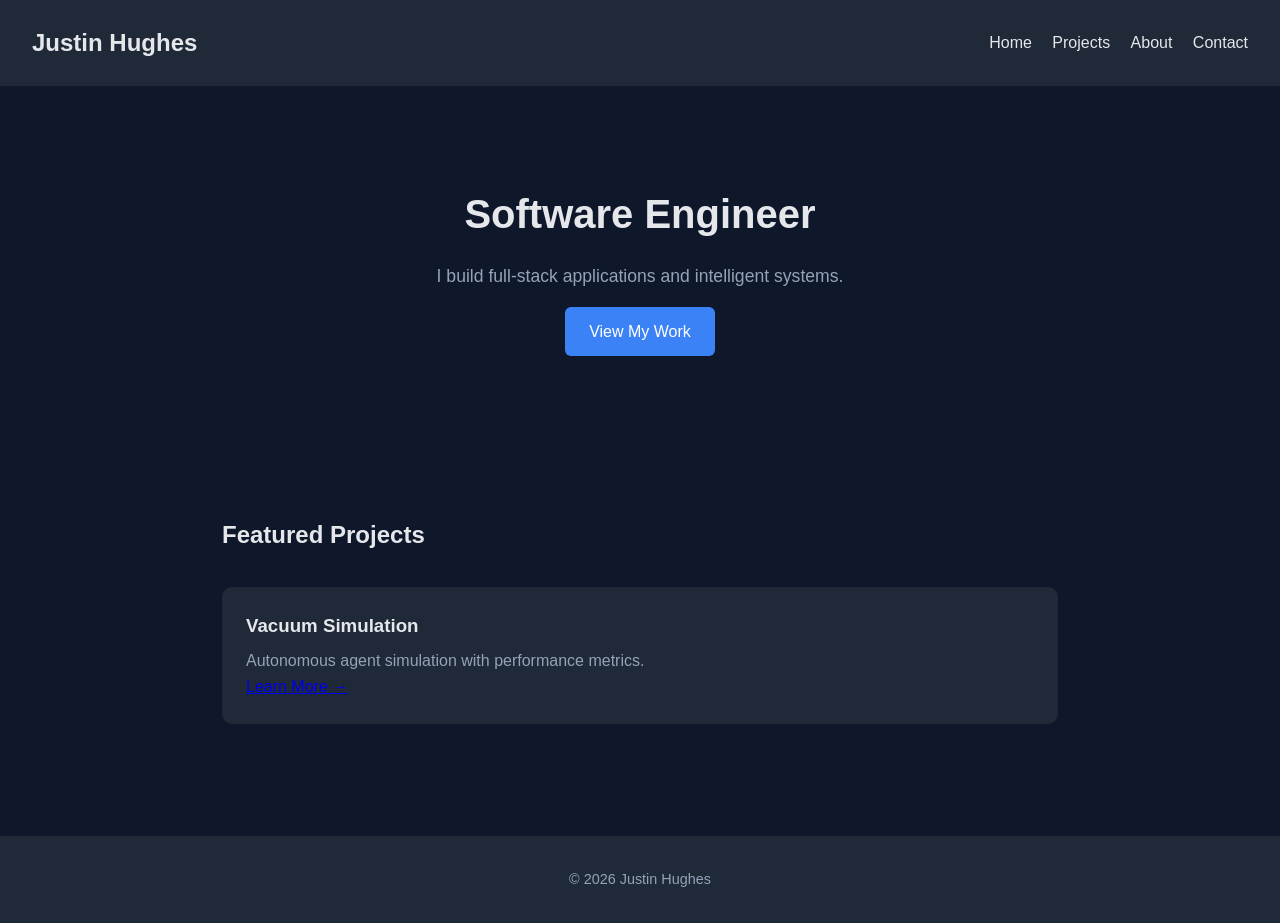
<file: index.html>
<!DOCTYPE html>
<html lang="en">
<head>
  <meta charset="UTF-8" />
  <meta name="viewport" content="width=device-width, initial-scale=1.0" />
  <title>Justin Hughes | Software Engineer</title>
  <link rel="stylesheet" href="style.css" />
</head>
<body>

<header class="navbar">
  <h1 class="logo">Justin Hughes</h1>
  <nav>
    <a href="index.html">Home</a>
    <a href="projects.html">Projects</a>
    <a href="about.html">About</a>
    <a href="contact.html">Contact</a>
  </nav>
</header>

<section class="hero">
  <h2>Software Engineer</h2>
  <p>I build full-stack applications and intelligent systems.</p>
  <a href="projects.html" class="btn">View My Work</a>
</section>

<section class="section">
  <h2>Featured Projects</h2>

  <div class="card">
    <h3>Vacuum Simulation</h3>
    <p>Autonomous agent simulation with performance metrics.</p>
    <a href="projects.html">Learn More →</a>
  </div>

</section>

<footer>
  <p>© 2026 Justin Hughes</p>
</footer>

<script src="script.js"></script>
</body>
</html>
</file>
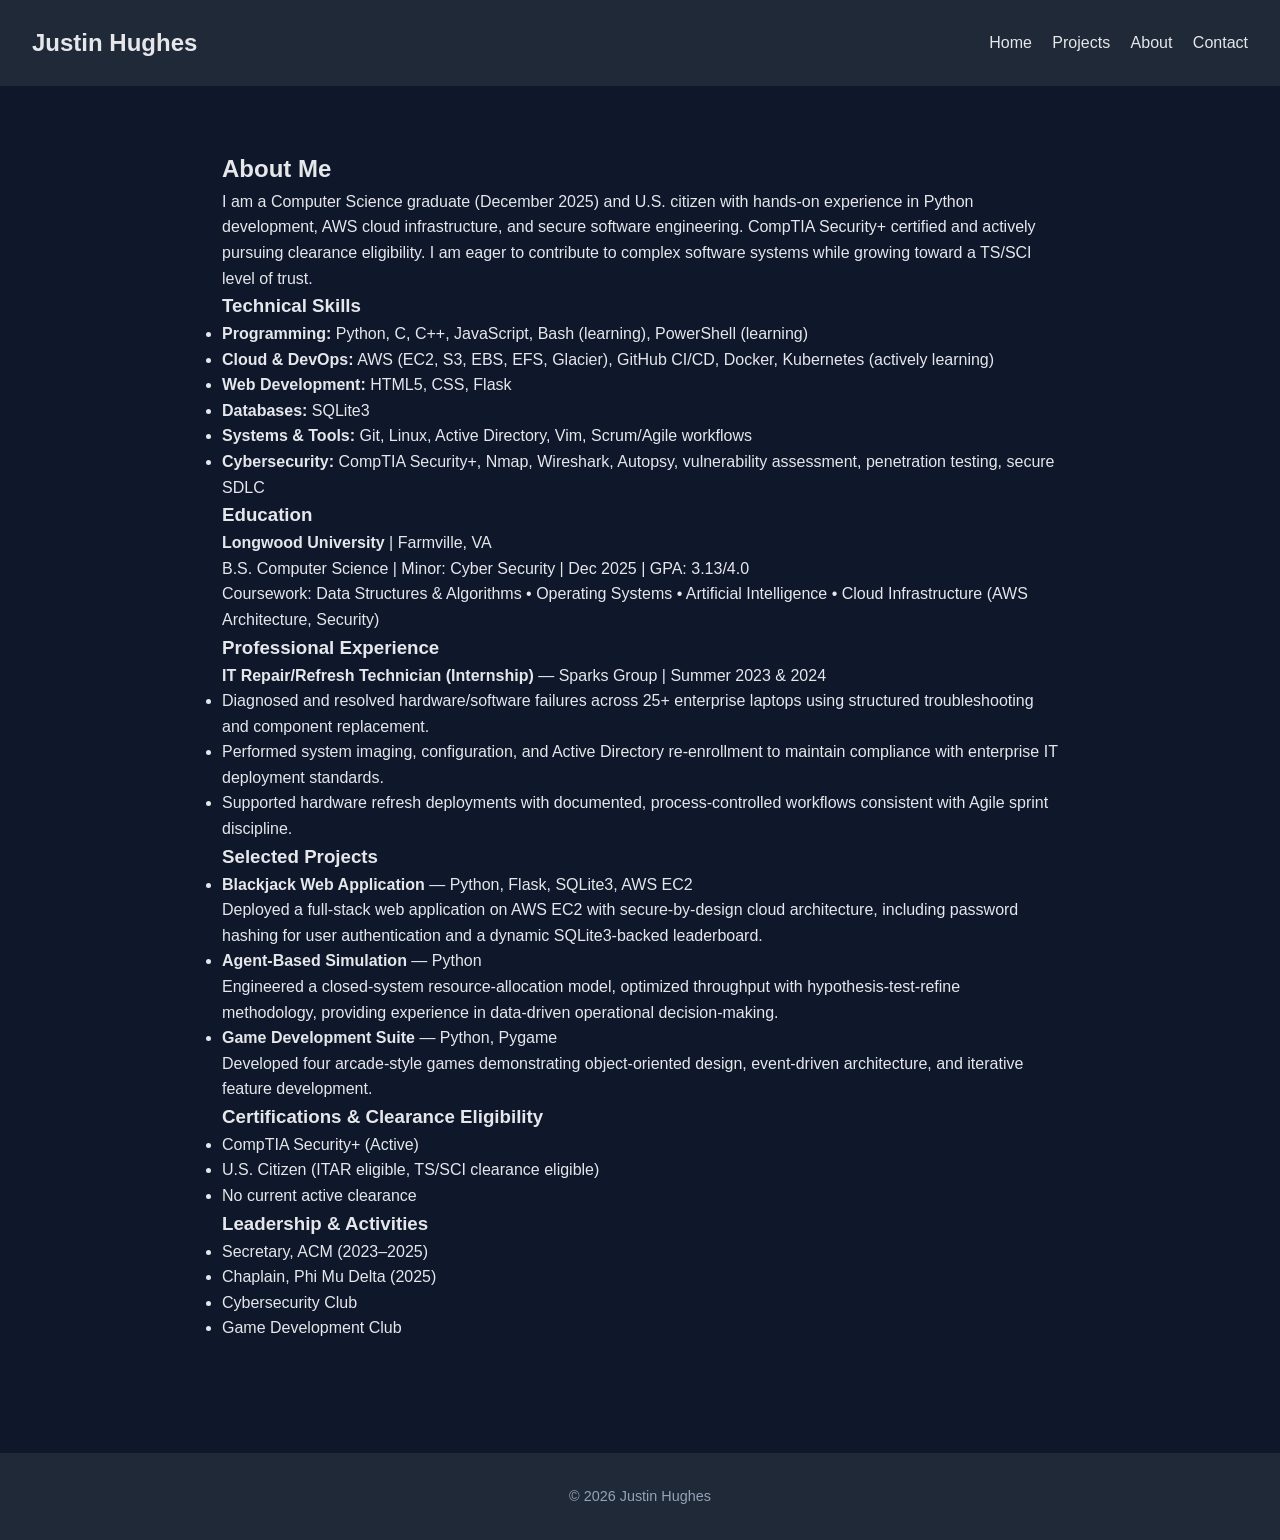
<file: about.html>
<!DOCTYPE html>
<html lang="en">
<head>
  <meta charset="UTF-8" />
  <meta name="viewport" content="width=device-width, initial-scale=1.0"/>
  <title>About | Justin Hughes</title>
  <link rel="stylesheet" href="style.css" />
</head>
<body>

<header class="navbar">
  <h1 class="logo">Justin Hughes</h1>
  <nav>
    <a href="index.html">Home</a>
    <a href="projects.html">Projects</a>
    <a href="about.html">About</a>
    <a href="contact.html">Contact</a>
  </nav>
</header>

<section class="section">
  <h2>About Me</h2>
  <p>
    I am a Computer Science graduate (December 2025) and U.S. citizen with hands-on experience in Python development, AWS cloud infrastructure, and secure software engineering. CompTIA Security+ certified and actively pursuing clearance eligibility. I am eager to contribute to complex software systems while growing toward a TS/SCI level of trust.
  </p>

  <h3>Technical Skills</h3>
  <ul>
    <li><strong>Programming:</strong> Python, C, C++, JavaScript, Bash (learning), PowerShell (learning)</li>
    <li><strong>Cloud & DevOps:</strong> AWS (EC2, S3, EBS, EFS, Glacier), GitHub CI/CD, Docker, Kubernetes (actively learning)</li>
    <li><strong>Web Development:</strong> HTML5, CSS, Flask</li>
    <li><strong>Databases:</strong> SQLite3</li>
    <li><strong>Systems & Tools:</strong> Git, Linux, Active Directory, Vim, Scrum/Agile workflows</li>
    <li><strong>Cybersecurity:</strong> CompTIA Security+, Nmap, Wireshark, Autopsy, vulnerability assessment, penetration testing, secure SDLC</li>
  </ul>

  <h3>Education</h3>
  <p>
    <strong>Longwood University</strong> | Farmville, VA<br/>
    B.S. Computer Science | Minor: Cyber Security | Dec 2025 | GPA: 3.13/4.0
  </p>
  <p>
    Coursework: Data Structures & Algorithms • Operating Systems • Artificial Intelligence • Cloud Infrastructure (AWS Architecture, Security)
  </p>

  <h3>Professional Experience</h3>
  <p>
    <strong>IT Repair/Refresh Technician (Internship)</strong> — Sparks Group | Summer 2023 & 2024
  </p>
  <ul>
    <li>Diagnosed and resolved hardware/software failures across 25+ enterprise laptops using structured troubleshooting and component replacement.</li>
    <li>Performed system imaging, configuration, and Active Directory re-enrollment to maintain compliance with enterprise IT deployment standards.</li>
    <li>Supported hardware refresh deployments with documented, process-controlled workflows consistent with Agile sprint discipline.</li>
  </ul>

  <h3>Selected Projects</h3>
  <ul>
    <li>
      <strong>Blackjack Web Application</strong> — Python, Flask, SQLite3, AWS EC2<br/>
      Deployed a full-stack web application on AWS EC2 with secure-by-design cloud architecture, including password hashing for user authentication and a dynamic SQLite3-backed leaderboard.
    </li>
    <li>
      <strong>Agent-Based Simulation</strong> — Python<br/>
      Engineered a closed-system resource-allocation model, optimized throughput with hypothesis-test-refine methodology, providing experience in data-driven operational decision-making.
    </li>
    <li>
      <strong>Game Development Suite</strong> — Python, Pygame<br/>
      Developed four arcade-style games demonstrating object-oriented design, event-driven architecture, and iterative feature development.
    </li>
  </ul>

  <h3>Certifications & Clearance Eligibility</h3>
  <ul>
    <li>CompTIA Security+ (Active)</li>
    <li>U.S. Citizen (ITAR eligible, TS/SCI clearance eligible)</li>
    <li>No current active clearance</li>
  </ul>

  <h3>Leadership & Activities</h3>
  <ul>
    <li>Secretary, ACM (2023–2025)</li>
    <li>Chaplain, Phi Mu Delta (2025)</li>
    <li>Cybersecurity Club</li>
    <li>Game Development Club</li>
  </ul>

</section>

<footer>
  <p>© 2026 Justin Hughes</p>
</footer>

</body>
</html>
</file>
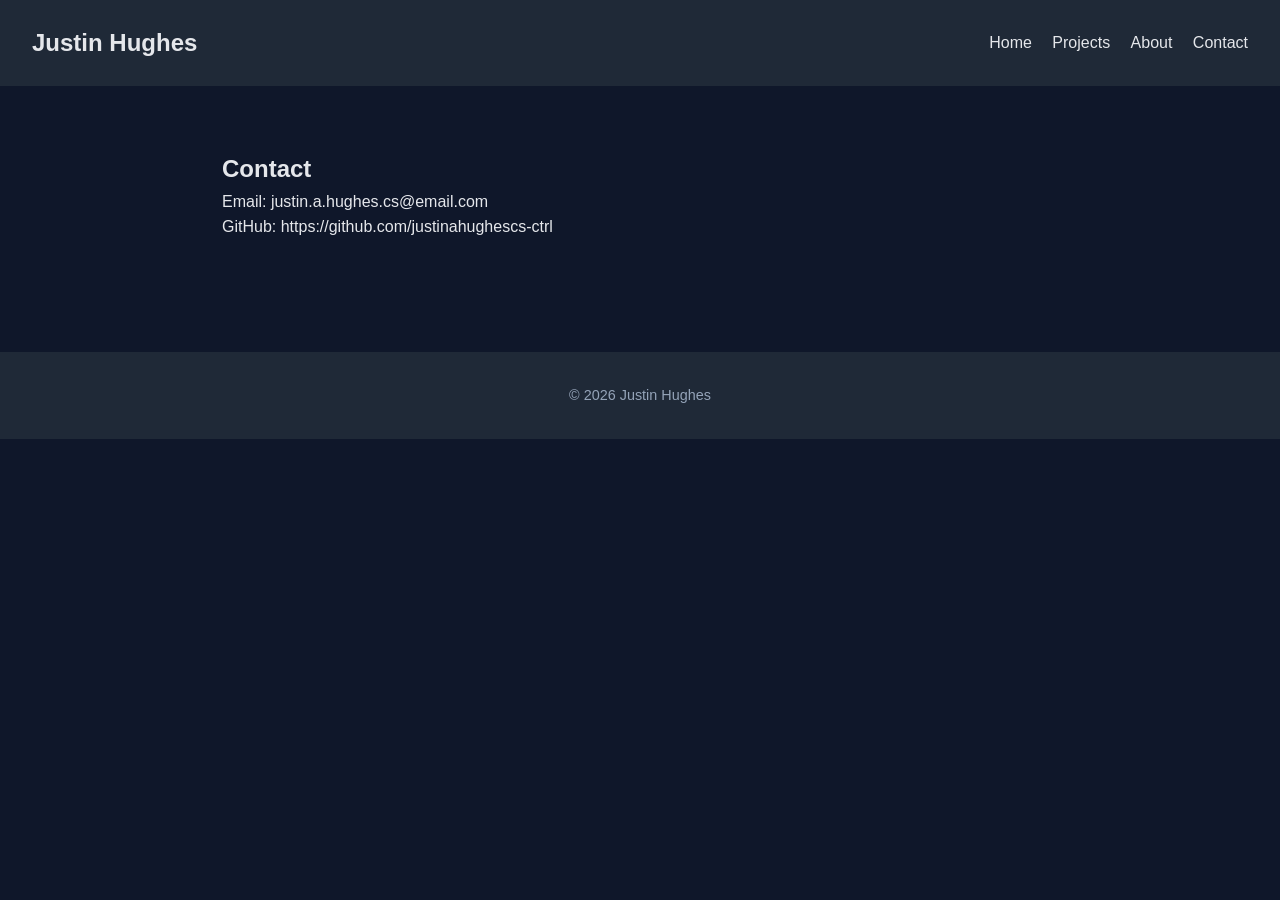
<file: contact.html>
<!DOCTYPE html>
<html lang="en">
<head>
  <meta charset="UTF-8" />
  <meta name="viewport" content="width=device-width, initial-scale=1.0"/>
  <title>Contact | Justin Hughes</title>
  <link rel="stylesheet" href="style.css" />
</head>
<body>

<header class="navbar">
  <h1 class="logo">Justin Hughes</h1>
  <nav>
    <a href="index.html">Home</a>
    <a href="projects.html">Projects</a>
    <a href="about.html">About</a>
    <a href="contact.html">Contact</a>
  </nav>
</header>

<section class="section">
  <h2>Contact</h2>
  <p>Email: justin.a.hughes.cs@email.com</p>
  <p>GitHub: https://github.com/justinahughescs-ctrl</p>
</section>

<footer>
  <p>© 2026 Justin Hughes</p>
</footer>

</body>
</html>
</file>
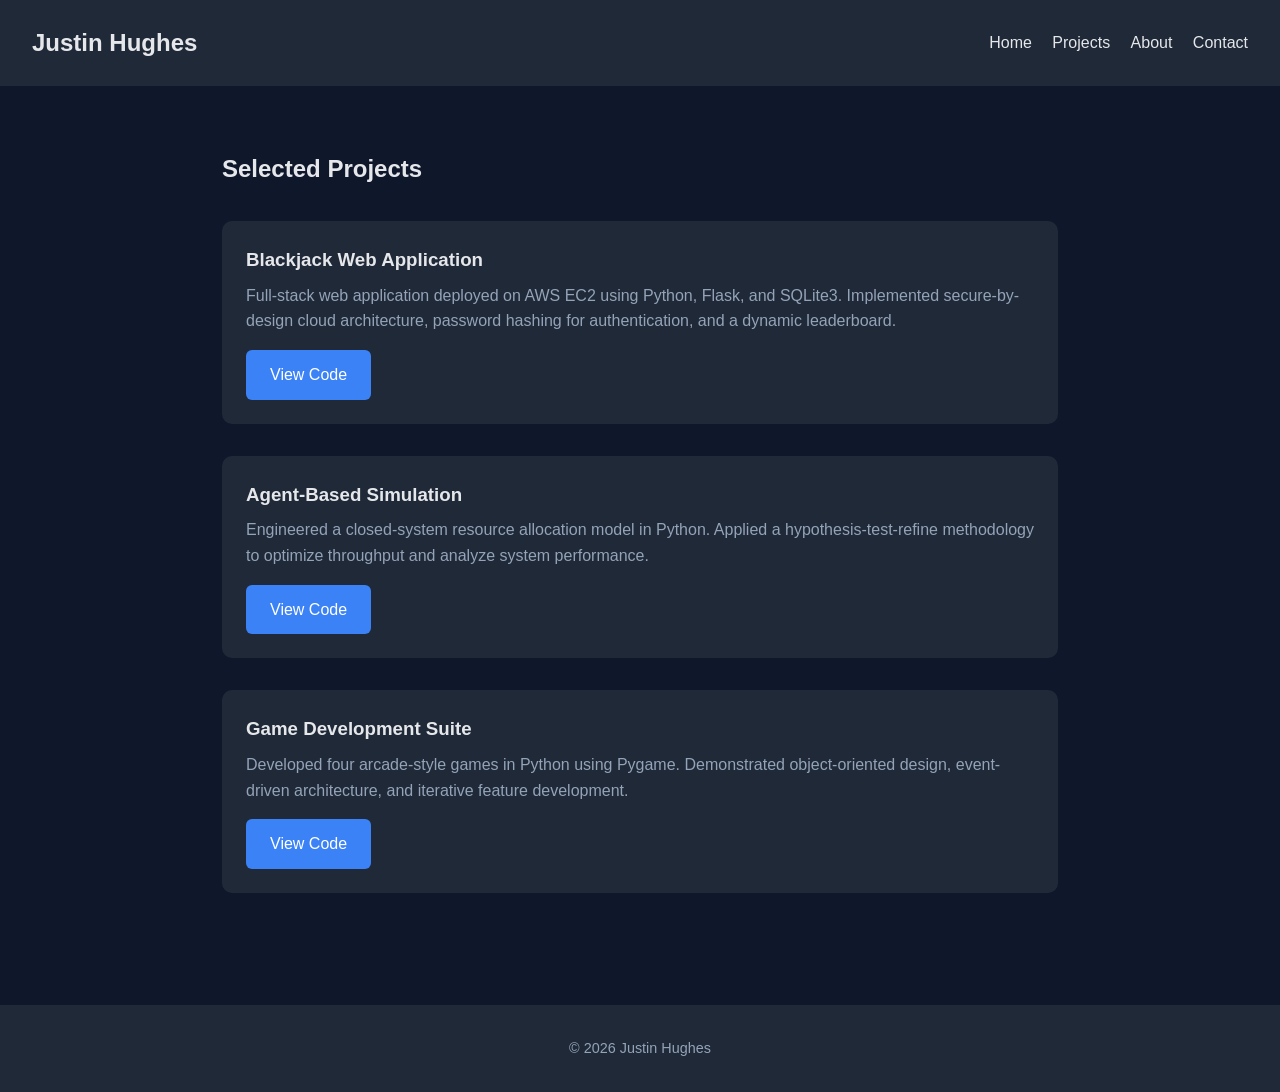
<file: projects.html>
<!DOCTYPE html>
<html lang="en">
<head>
  <meta charset="UTF-8" />
  <meta name="viewport" content="width=device-width, initial-scale=1.0"/>
  <title>Projects | Justin Hughes</title>
  <link rel="stylesheet" href="style.css" />
</head>
<body>

<header class="navbar">
  <h1 class="logo">Justin Hughes</h1>
  <nav>
    <a href="index.html">Home</a>
    <a href="projects.html">Projects</a>
    <a href="about.html">About</a>
    <a href="contact.html">Contact</a>
  </nav>
</header>

<section class="section">
  <h2>Selected Projects</h2>

  <div class="card">
    <h3>Blackjack Web Application</h3>
    <p>
      Full-stack web application deployed on AWS EC2 using Python, Flask, and SQLite3.
      Implemented secure-by-design cloud architecture, password hashing for authentication, and a dynamic leaderboard.
    </p>
    <a href="#" class="btn">View Code</a>
  </div>

  <div class="card">
    <h3>Agent-Based Simulation</h3>
    <p>
      Engineered a closed-system resource allocation model in Python. Applied
      a hypothesis-test-refine methodology to optimize throughput and analyze system performance.
    </p>
    <a href="#" class="btn">View Code</a>
  </div>

  <div class="card">
    <h3>Game Development Suite</h3>
    <p>
      Developed four arcade-style games in Python using Pygame.
      Demonstrated object-oriented design, event-driven architecture, and iterative feature development.
    </p>
    <a href="#" class="btn">View Code</a>
  </div>

</section>

<footer>
  <p>© 2026 Justin Hughes</p>
</footer>

</body>
</html>
</file>
<file: style.css>
:root {
  --bg: #0f172a;
  --text: #e5e7eb;
  --muted: #94a3b8;
  --primary: #3b82f6;
  --card-bg: #1f2937;
}

* {
  margin: 0;
  padding: 0;
  box-sizing: border-box;
  font-family: Arial, sans-serif;
}

body {
  background: var(--bg);
  color: var(--text);
  line-height: 1.6;
}

/* NAVBAR */
.navbar {
  display: flex;
  justify-content: space-between;
  padding: 1.5rem 2rem;
  background: var(--card-bg);
  align-items: center;
}

.navbar a {
  color: var(--text);
  margin-left: 1rem;
  text-decoration: none;
  transition: color 0.3s;
}

.navbar a:hover {
  color: var(--primary);
}

.logo {
  font-size: 1.5rem;
  font-weight: bold;
}

/* HERO SECTION */
.hero {
  text-align: center;
  padding: 6rem 2rem;
}

.hero h2 {
  font-size: 2.5rem;
  margin-bottom: 1rem;
}

.hero p {
  font-size: 1.1rem;
  color: var(--muted);
}

.btn {
  display: inline-block;
  margin-top: 1rem;
  padding: 0.75rem 1.5rem;
  background: var(--primary);
  color: white;
  border-radius: 6px;
  text-decoration: none;
  transition: background 0.3s;
}

.btn:hover {
  background: #2563eb;
}

/* SECTIONS */
.section {
  padding: 4rem 2rem;
  max-width: 900px;
  margin: auto;
}

/* CARDS (for projects / highlights) */
.card {
  background: var(--card-bg);
  padding: 1.5rem;
  margin-top: 2rem;
  border-radius: 10px;
  transition: transform 0.3s, box-shadow 0.3s;
}

.card:hover {
  transform: translateY(-5px);
  box-shadow: 0 10px 20px rgba(0,0,0,0.3);
}

.card h3 {
  margin-bottom: 0.5rem;
}

.card p {
  color: var(--muted);
}

/* FOOTER */
footer {
  text-align: center;
  padding: 2rem;
  background: var(--card-bg);
  margin-top: 3rem;
  font-size: 0.9rem;
  color: var(--muted);
}
</file>
